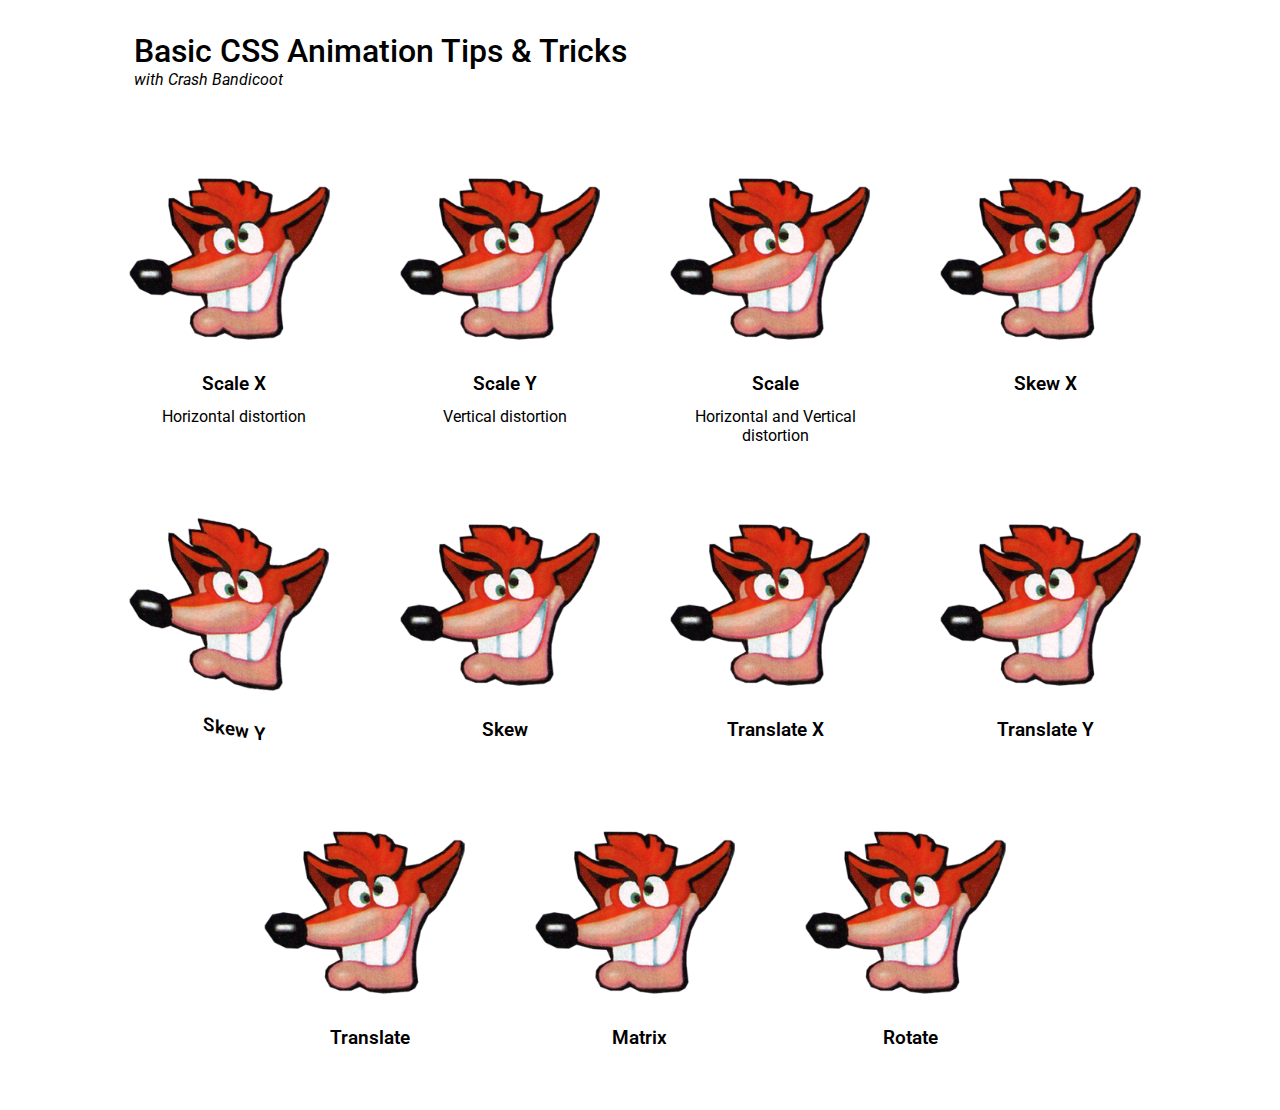
<file: index.html>
<!DOCTYPE html>
<html lang="en">
<head>
    <meta charset="UTF-8">
    <meta name="viewport" content="width=device-width, initial-scale=1.0">
    <meta http-equiv="X-UA-Compatible" content="ie=edge">
    <link rel="stylesheet" href="style.css">
    <link rel="preconnect" href="https://fonts.gstatic.com">
    <link href="https://fonts.googleapis.com/css2?family=Roboto:wght@400;500&display=swap" rel="stylesheet">
    <title>Exemplo animação</title>
</head>
<body>
    <header>
        <h1>Basic CSS Animation Tips & Tricks</h1>
        <span>with Crash Bandicoot</span>
    </header>
    <div class="wrap"> 
        <div class="box">
            <div class="scaleX">
                <img src='./img/crash-icon.png' /> 
                <p>Scale X</p>
                <span>Horizontal distortion</span>
            </div>
        </div>
        <div class="box">
            <div class="scaleY">
                <img src='./img/crash-icon.png' /> 
                <p>Scale Y</p>
                <span>Vertical distortion</span>  
            </div>
        </div>

        <div class="box">
            <div class="scale">
                <img src='./img/crash-icon.png' /> 
                <p>Scale</p>
                <span>Horizontal and Vertical distortion</span>  
            </div>
        </div>

        <div class="box">
            <div class="skewX">
                <img src='./img/crash-icon.png' /> 
                <p>Skew X</p>
                <span></span>      
            </div>
        </div>

        <div class="box">
            <div class="skewY">
                <img src='./img/crash-icon.png' /> 
                <p>Skew Y</p>
                <span></span>    
            </div>
        </div>

        <div class="box">
            <div class="skew">
                <img src='./img/crash-icon.png' /> 
                <p>Skew</p>
                <span></span>
            </div>
        </div>

        <div class="box">
            <div class="translateX">
                <img src='./img/crash-icon.png' /> 
                <p>Translate X</p>
                <span></span>  
            </div>
        </div>

        <div class="box">
            <div class="translateY">
                <img src='./img/crash-icon.png' /> 
                <p>Translate Y</p>
                <span></span>  
            </div>
        </div>

        <div class="box">
            <div class="translate">
                <img src='./img/crash-icon.png' /> 
                <p>Translate</p>
                <span></span>   
            </div>
        </div>

        <div class="box">
            <div class="matrix">
                <img src='./img/crash-icon.png' /> 
                <p>Matrix</p>
                <span></span>   
            </div>
        </div>

        <div class="box">
            <div class="rotate">
                <img src='./img/crash-icon.png' /> 
                <p>Rotate</p>
                <span></span>   
            </div>
        </div>
    </div>
</body>
</html>
</file>
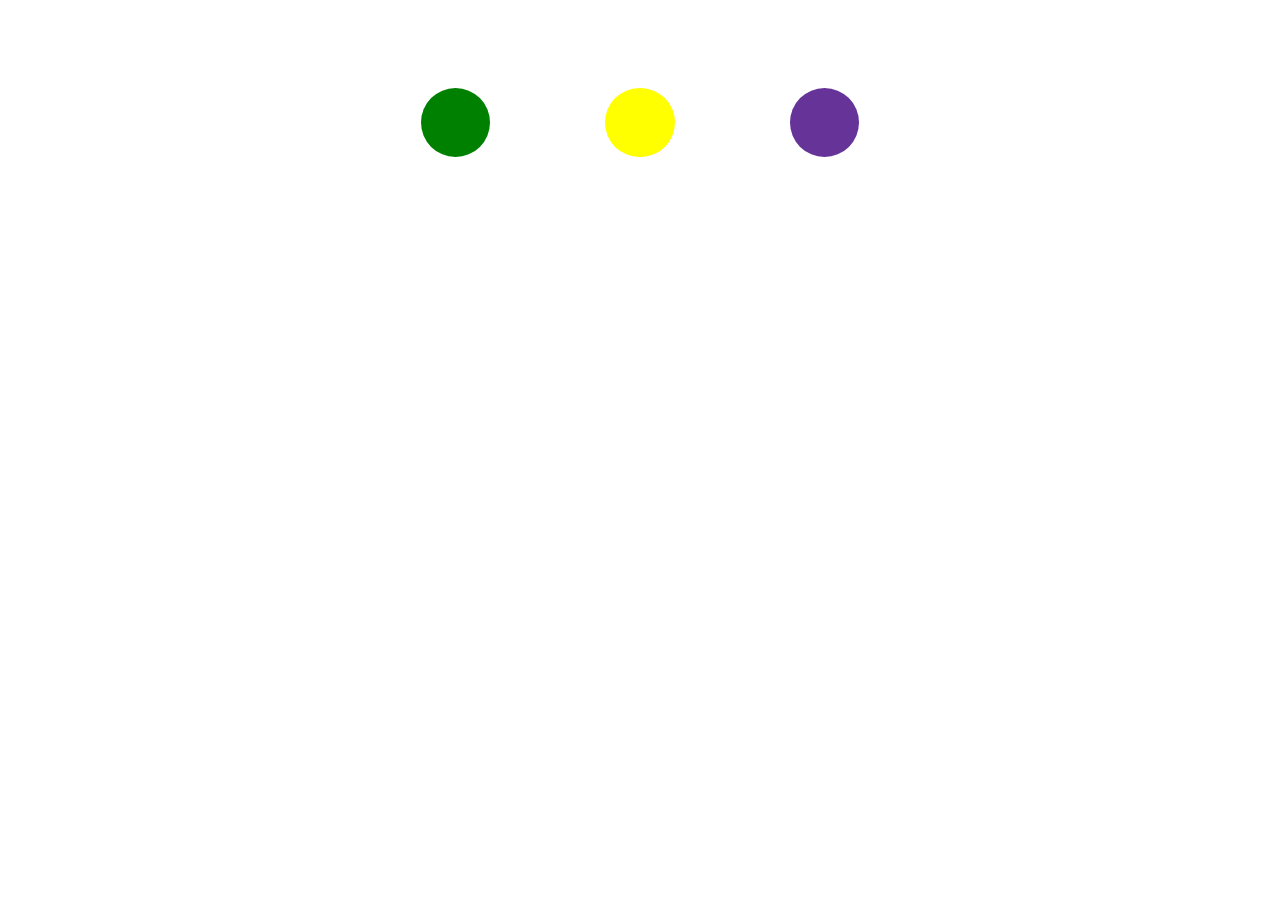
<file: desafio.html>
<!DOCTYPE html>
<html lang="en">
<head>
    <meta charset="UTF-8">
    <meta name="viewport" content="width=device-width, initial-scale=1.0">
    <meta http-equiv="X-UA-Compatible" content="ie=edge">
    <link rel="stylesheet" href="style.css">
    <title>Desafio</title>
</head>
<body>
    <div class="wrap">
        <div class="bolinhas">
            
        </div>

        <div class="bolinhas">
            
        </div>

        <div class="bolinhas">
            
        </div>
    </div>
</body>
</html>
</file>
<file: style.css>
*{
    font-family: 'Roboto', sans-serif;
}

header{
    margin: 0 10%;
    margin-top: 2.5%;
}

header>h1{
    margin: 0;
    font-weight: 500;
}

header>span{
    font-style: italic;
}

.wrap{
    display: flex;
    flex-flow: row wrap; 
    justify-content: center;  
    width: 90vw;
   margin: 30px auto; }

.box{
    width: 20%;
    margin: 20px 20px;
    cursor: pointer;
    text-align: center;
}

.box>div>img{
    width: 100%;
    height: 100%;
}

.box>div>p{
    margin: 0;
    margin-bottom: 5%;
    font-weight: 600;
    font-size: 14pt;
    width: 100%;
}


.scaleX{
    transform: scaleX(1); /*trabalha com o eixo X*/
    transition: transform 1s ease;
}

.box:hover .scaleX{
    transform: scaleX(2);
}

.scaleY{
    transform: scaleY(1); /*trabalha com o eixo Y*/
    transition: transform 1s linear;
}

.box:hover .scaleY{
    transform: scaleY(2);
}

.scale{
    transform: scale(1); /*trabalha com o eixo X e Y*/
    transition: transform 1s linear;
}

.box:hover .scale{
    transform: scale(2);
}

.skewX{
    transform: skewX(1); /*deixar o objeto tordo apartir de seu topo*/
    transition: transform 0.5s linear;
}

.box:hover .skewX{
    transform: skewX(-10deg);
}

.skewY{
    transform: skewY(10deg); /*deixar o objeto tordo apartir de sua lateral*/
    /* unidade de medida deg e usada para angulos do objeto */
    transition: transform 0.1s linear;
}

.box:hover .skewY{
    transform: skewY(-10deg);
}

.skew{
    transform: skew(1,1); /*deixar o objeto tordo apartir de sua lateral*/
    /* unidade de medida deg e usada para angulos do objeto */
    transition: transform 0.1s linear;
}

.box:hover .skew{
    transform: skew(-20deg, 20deg);
}

.translateX{ /*mover elemento de um lado ao outro*/
    transform: translateX(1); 
    transition: transform 0.1s linear;
}

.box:hover .translateX{
    transform: translateX(2em); /*usar EM por conta da responsividade*/
}


.translateY{ /*mover elemento de um lado ao outro*/
    transform: translateX(1); 
    transition: transform 0.1s linear;
}

.box:hover .translateY{
    transform: translateY(2em); 
}

.translate{ /*mover elemento de um lado ao outro*/
    transform: translate(1,1); 
    transition: transform 0.1s linear;
}

.box:hover .translate{
    transform: translate(2em,2em); 
}

.matrix{
    transform: matrix(1,1,1,1); 
    transition: transform 0.1s linear;
}

.box:hover .matrix{
    transform: matrix(1,-1,1,1,0,0); 
}

 /*matrix(a,b,c,d,e,f)
 ab = scale XY
 cd = skrew XY
 ef = translate XY
 */

 .rotate{
    transform: rotate(1,1); 
    transition: transform 0.1s linear;
}

.box:hover .rotate{
    transform: rotate(180deg); 
}

/* ------------------------------------------------ */
.bolinhas{
    padding: 3%;
    margin: 5%;
    border-radius: 60%;
    cursor: pointer;
}

.wrap:hover .bolinhas{
    transform: scale(2);
}

.bolinhas:nth-child(1){
    background-color: green;
    transition: 300ms;
}

.bolinhas:nth-child(2){
    background-color: yellow;
    transition: 1s;
}

.bolinhas:nth-child(3){
    background-color: rebeccapurple;
    transition: 3s;
}
</file>
